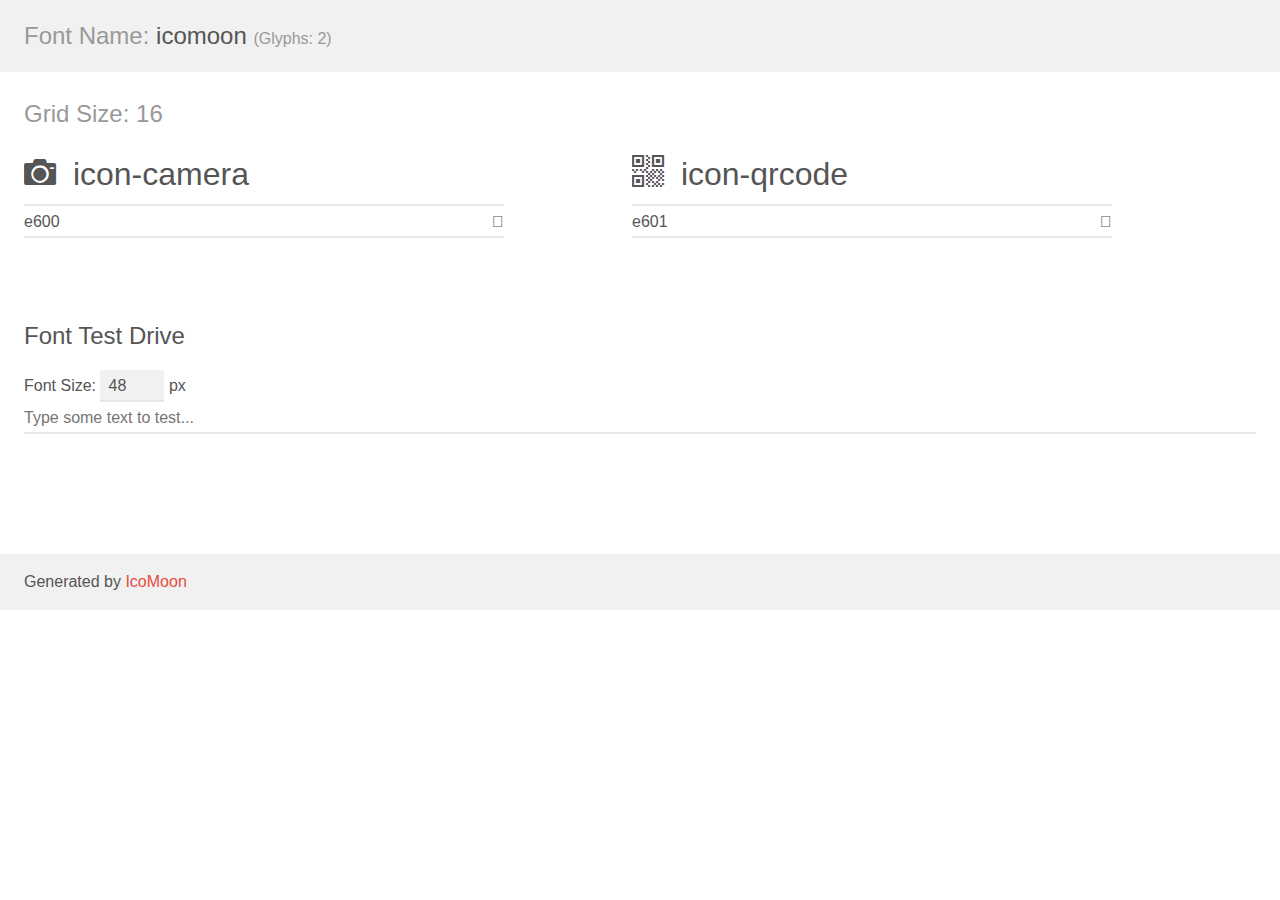
<file: resources/sass/stylesheets/fonts/icomoon/demo.html>
<!doctype html>
<html>
<head>
	<meta charset="utf-8">
	<title>IcoMoon Demo</title>
	<meta name="description" content="An Icon Font Generated By IcoMoon.io">
	<meta name="viewport" content="width=device-width">
	<link rel="stylesheet" href="demo-files/demo.css">
	<link rel="stylesheet" href="style.css"></head>
<body>
	<div class="bgc1 clearfix">
		<h1 class="mhmm mvm"><span class="fgc1">Font Name:</span> icomoon <small class="fgc1">(Glyphs:&nbsp;2)</small></h1>
	</div>
	<div class="clearfix mhl ptl">
		<h1 class="mvm mtn fgc1">Grid Size: 16</h1>
		<div class="glyph fs1">
			<div class="clearfix bshadow0 pbs">
				<span class="icon-camera"></span><span class="mls"> icon-camera</span>
			</div>
			<fieldset class="fs0 size1of1 clearfix hidden-false">
				<input type="text" readonly value="e600" class="unit size1of2" />
				<input type="text" maxlength="1" readonly value="&#xe600;" class="unitRight size1of2 talign-right" />
			</fieldset>
			<div class="fs0 bshadow0 clearfix hidden-true">
				<span class="unit pvs fgc1">liga: </span>
				<input type="text" readonly value="" class="liga unitRight" />
			</div>
		</div>
		<div class="glyph fs1">
			<div class="clearfix bshadow0 pbs">
				<span class="icon-qrcode"></span><span class="mls"> icon-qrcode</span>
			</div>
			<fieldset class="fs0 size1of1 clearfix hidden-false">
				<input type="text" readonly value="e601" class="unit size1of2" />
				<input type="text" maxlength="1" readonly value="&#xe601;" class="unitRight size1of2 talign-right" />
			</fieldset>
			<div class="fs0 bshadow0 clearfix hidden-true">
				<span class="unit pvs fgc1">liga: </span>
				<input type="text" readonly value="" class="liga unitRight" />
			</div>
		</div>
	</div>

	<!--[if gt IE 8]><!-->
	<div class="mhl clearfix mbl">
		<h1>Font Test Drive</h1>
		<label>
			Font Size: <input id="fontSize" type="number" class="textbox0 mbm"
			min="8" value="48" />
			px
		</label>
		<input id="testText" type="text" class="phl size1of1 mvl"
		placeholder="Type some text to test..." value=""/>
		</label>
		<div id="testDrive" class="icon-">&nbsp;
		</div>
	</div>
	<!--<![endif]-->
	<div class="bgc1 clearfix">
		<p class="mhl">Generated by <a href="https://icomoon.io/app">IcoMoon</a></p>
	</div>

	<script src="demo-files/demo.js"></script>
</body>
</html>
</file>
<file: resources/sass/stylesheets/fonts/icomoon/demo-files/demo.css>
body {
	padding: 0;
	margin: 0;
	font-family: sans-serif;
	font-size: 1em;
	line-height: 1.5;
	color: #555;
	background: #fff;
}
h1 {
	font-size: 1.5em;
	font-weight: normal;
}
small {
	font-size: .66666667em;
}
a {
	color: #e74c3c;
	text-decoration: none;
}
a:hover, a:focus {
	box-shadow: 0 1px #e74c3c;
}
.bshadow0, input {
	box-shadow: inset 0 -2px #e7e7e7;
}
input:hover {
	box-shadow: inset 0 -2px #ccc;
}
input, fieldset {
	font-size: 1em;
	margin: 0;
	padding: 0;
	border: 0;
}
input {
	color: inherit;
	line-height: 1.5;
	height: 1.5em;
	padding: .25em 0;
}
input:focus {
	outline: none;
	box-shadow: inset 0 -2px #449fdb;
}
.glyph {
	font-size: 16px;
	width: 15em;
	padding-bottom: 1em;
	margin-right: 4em;
	margin-bottom: 1em;
	float: left;
	overflow: hidden;
}
.liga {
	width: 80%;
	width: calc(100% - 2.5em);
}
.talign-right {
	text-align: right;
}
.talign-center {
	text-align: center;
}
.bgc1 {
	background: #f1f1f1;
}
.fgc1 {
	color: #999;
}
.fgc0 {
	color: #000;
}
p {
	margin-top: 1em;
	margin-bottom: 1em;
}
.mvm {
	margin-top: .75em;
	margin-bottom: .75em;
}
.mtn {
	margin-top: 0;
}
.mtl, .mal {
	margin-top: 1.5em;
}
.mbl, .mal {
	margin-bottom: 1.5em;
}
.mal, .mhl {
	margin-left: 1.5em;
	margin-right: 1.5em;
}
.mhmm {
	margin-left: 1em;
	margin-right: 1em;
}
.mls {
	margin-left: .25em;
}
.ptl {
	padding-top: 1.5em;
}
.pbs, .pvs {
	padding-bottom: .25em;
}
.pvs, .pts {
	padding-top: .25em;
}
.unit {
	float: left;
}
.unitRight {
	float: right;
}
.size1of2 {
	width: 50%;
}
.size1of1 {
	width: 100%;
}
.clearfix:before, .clearfix:after {
	content: " ";
	display: table;
}
.clearfix:after {
	clear: both;
}
.hidden-true {
	display: none;
}
.textbox0 {
	width: 3em;
	background: #f1f1f1;
	padding: .25em .5em;
	line-height: 1.5;
	height: 1.5em;
}
#testDrive {
	display: block;
	padding-top: 24px;
	line-height: 1.5;
}
.fs0 {
	font-size: 16px;
}
.fs1 {
	font-size: 32px;
}
</file>
<file: resources/sass/stylesheets/fonts/icomoon/style.css>
@font-face {
	font-family: 'icomoon';
	src:url('fonts/icomoon.eot?z486lk');
	src:url('fonts/icomoon.eot?#iefixz486lk') format('embedded-opentype'),
		url('fonts/icomoon.woff?z486lk') format('woff'),
		url('fonts/icomoon.ttf?z486lk') format('truetype'),
		url('fonts/icomoon.svg?z486lk#icomoon') format('svg');
	font-weight: normal;
	font-style: normal;
}

[class^="icon-"], [class*=" icon-"] {
	font-family: 'icomoon';
	speak: none;
	font-style: normal;
	font-weight: normal;
	font-variant: normal;
	text-transform: none;
	line-height: 1;

	/* Better Font Rendering =========== */
	-webkit-font-smoothing: antialiased;
	-moz-osx-font-smoothing: grayscale;
}

.icon-camera:before {
	content: "\e600";
}
.icon-qrcode:before {
	content: "\e601";
}
</file>
